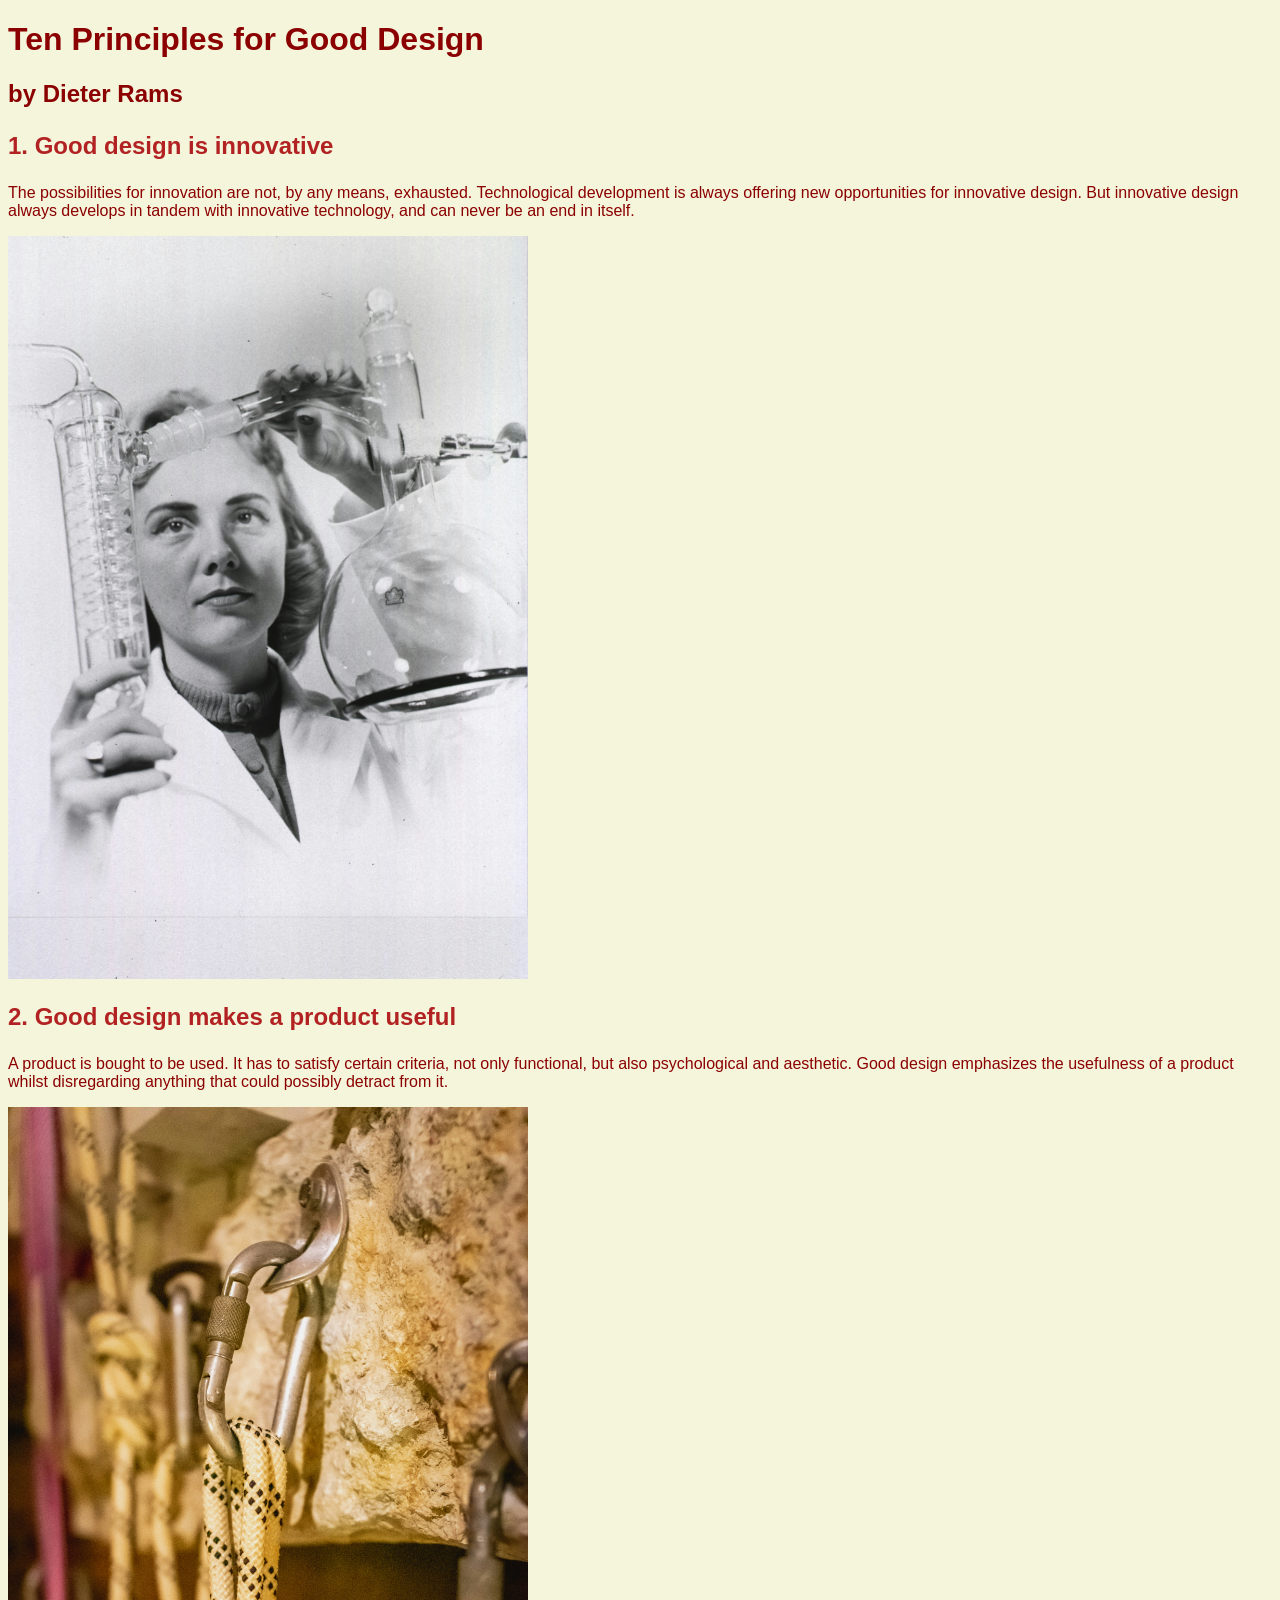
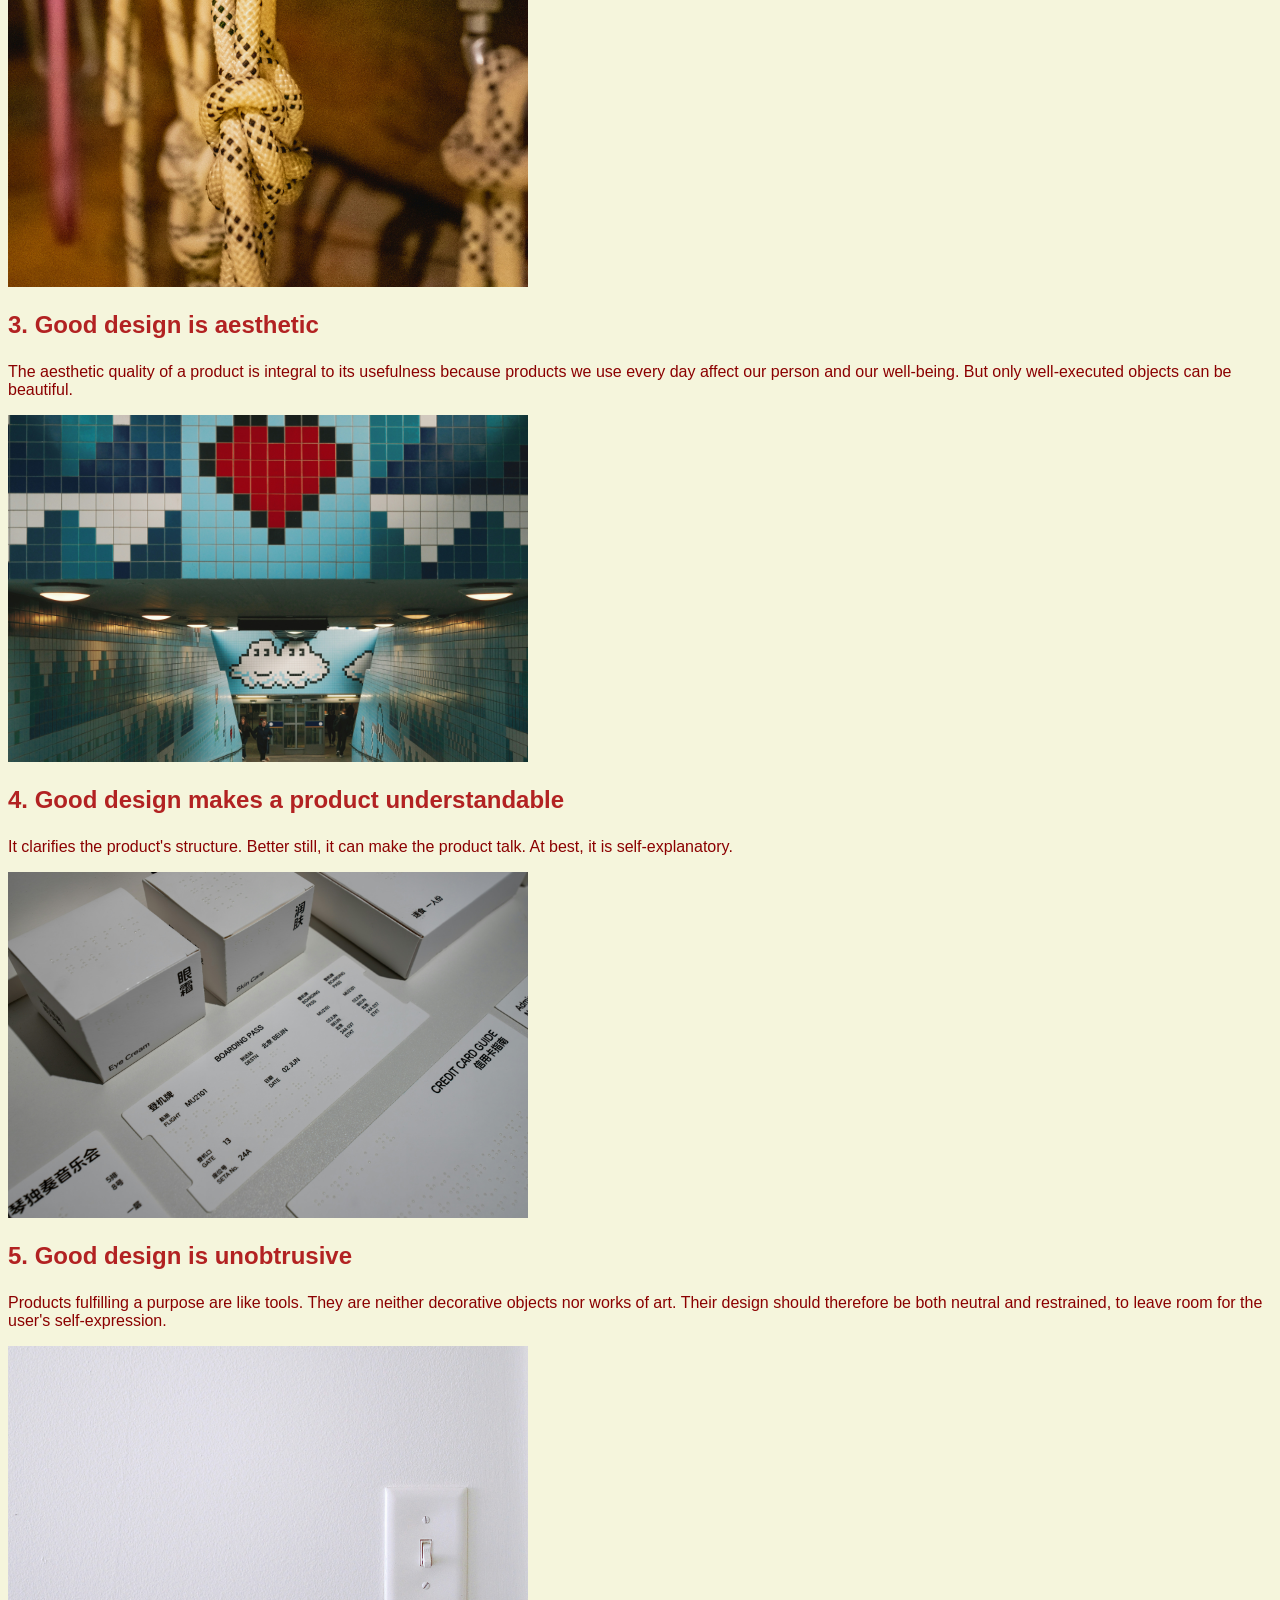
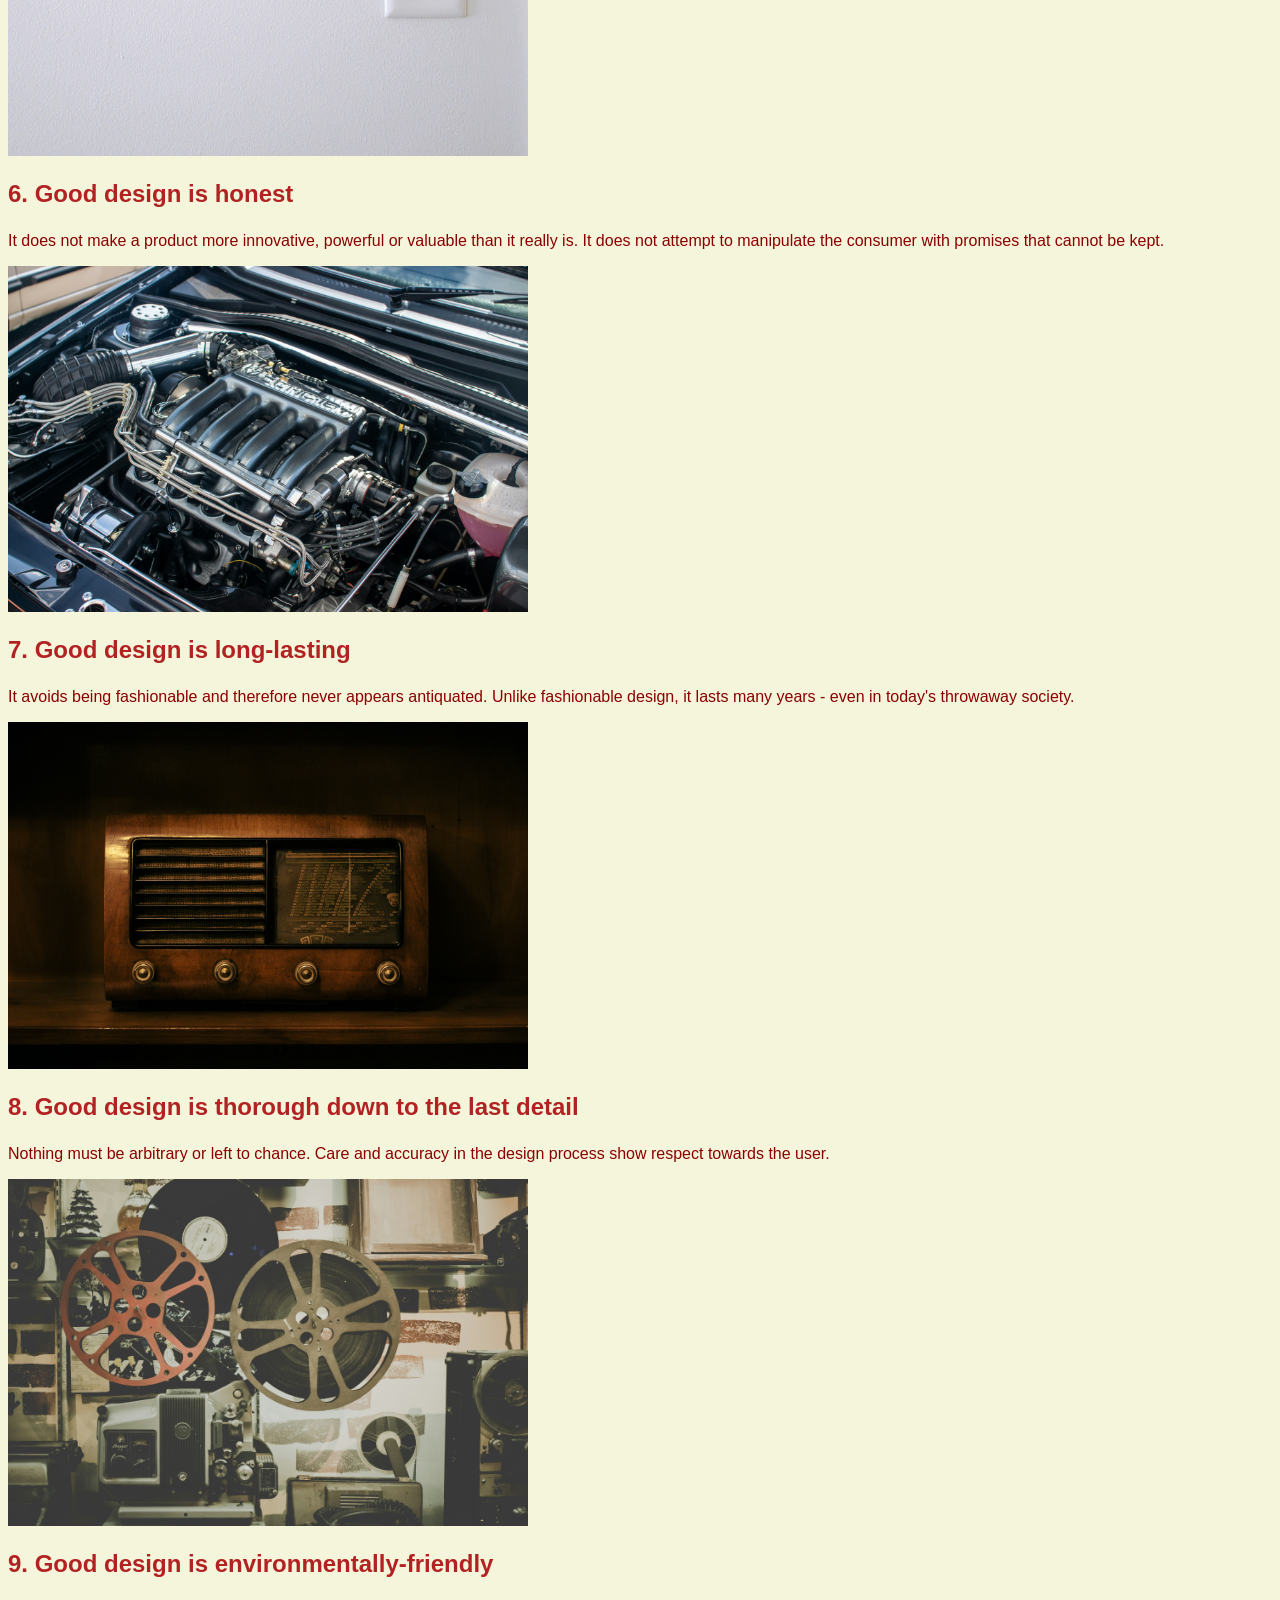
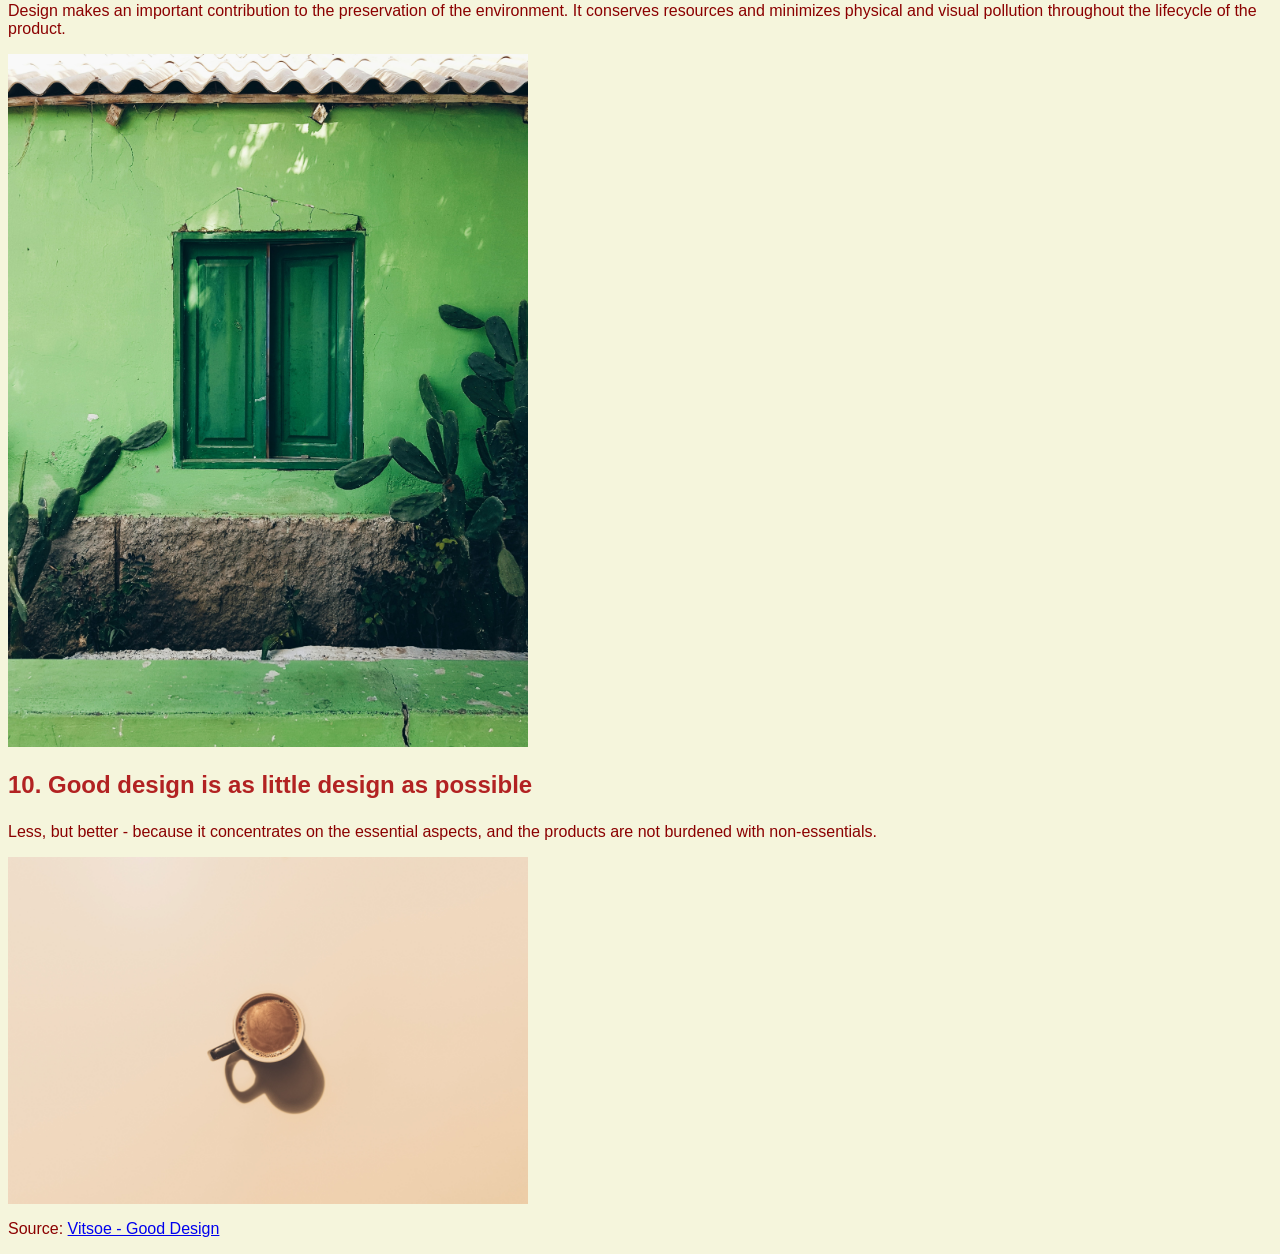
<file: Excercise2/index.html>
<!DOCTYPE html>
<html>
    <head>
        <link rel="stylesheet" href="style.css">
    </head>
<body>
<h1>Ten Principles for Good Design  </h1>
<h2>by Dieter Rams</h2>

<h3> 1. Good design is innovative </h3>
<p>The possibilities for innovation are not, by any means, exhausted. Technological development is always offering new opportunities for innovative design. But innovative design always develops in tandem with innovative technology, and can never be an end in itself.</p>
<img src="images/1.jpg" alt="Example of innovative design">
    
<h3> 2. Good design makes a product useful </h3>
<p>A product is bought to be used. It has to satisfy certain criteria, not only functional, but also psychological and aesthetic. Good design emphasizes the usefulness of a product whilst disregarding anything that could possibly detract from it.</p>
<img src="images/2.jpg" alt="Example of useful product design">

<h3>3. Good design is aesthetic </h3>
<p>
  The aesthetic quality of a product is integral to its usefulness because
  products we use every day affect our person and our well-being. But only
  well-executed objects can be beautiful.
</p>
<img src="images/3.jpg" alt="Example of aesthetic design">

<h3>4. Good design makes a product understandable</h3>
<p>
  It clarifies the product's structure. Better still, it can make the product
  talk. At best, it is self-explanatory.
</p>
<img src="images/4.jpg" alt="Example of understandable design">

<h3>5. Good design is unobtrusive</h3>
<p>
  Products fulfilling a purpose are like tools. They are neither decorative
  objects nor works of art. Their design should therefore be both neutral and
  restrained, to leave room for the user's self-expression.
</p>
<img src="images/5.jpg" alt="Example of unobtrusive design">

<h3>6. Good design is honest</h3>
<p>
  It does not make a product more innovative, powerful or valuable than it
  really is. It does not attempt to manipulate the consumer with promises that
  cannot be kept.
</p>
<img src="images/6.jpg" alt="Example of honest design">

<h3>7. Good design is long-lasting</h3>
<p>
  It avoids being fashionable and therefore never appears antiquated. Unlike
  fashionable design, it lasts many years - even in today's throwaway society.
</p>
<img src="images/7.jpg" alt="Example of long-lasting design">

<h3>8. Good design is thorough down to the last detail</h3>
<p>
  Nothing must be arbitrary or left to chance. Care and accuracy in the design
  process show respect towards the user.
</p>
<img src="images/8.jpg" alt="Example of detailed design">

<h3>9. Good design is environmentally-friendly</h3>
<p>
  Design makes an important contribution to the preservation of the environment.
  It conserves resources and minimizes physical and visual pollution throughout
  the lifecycle of the product.
</p>
<img src="images/9.jpg" alt="Example of environmentally friendly design">

<h3>10. Good design is as little design as possible</h3>
<p>
  Less, but better - because it concentrates on the essential aspects, and the
  products are not burdened with non-essentials.
</p>
<img src="images/10.jpg" alt="Example of minimal design">

<p>
  Source:
  <a href="https://www.vitsoe.com/us/about/good-design">
    Vitsoe - Good Design
  </a>
</p>

</body>

</html>
</file>
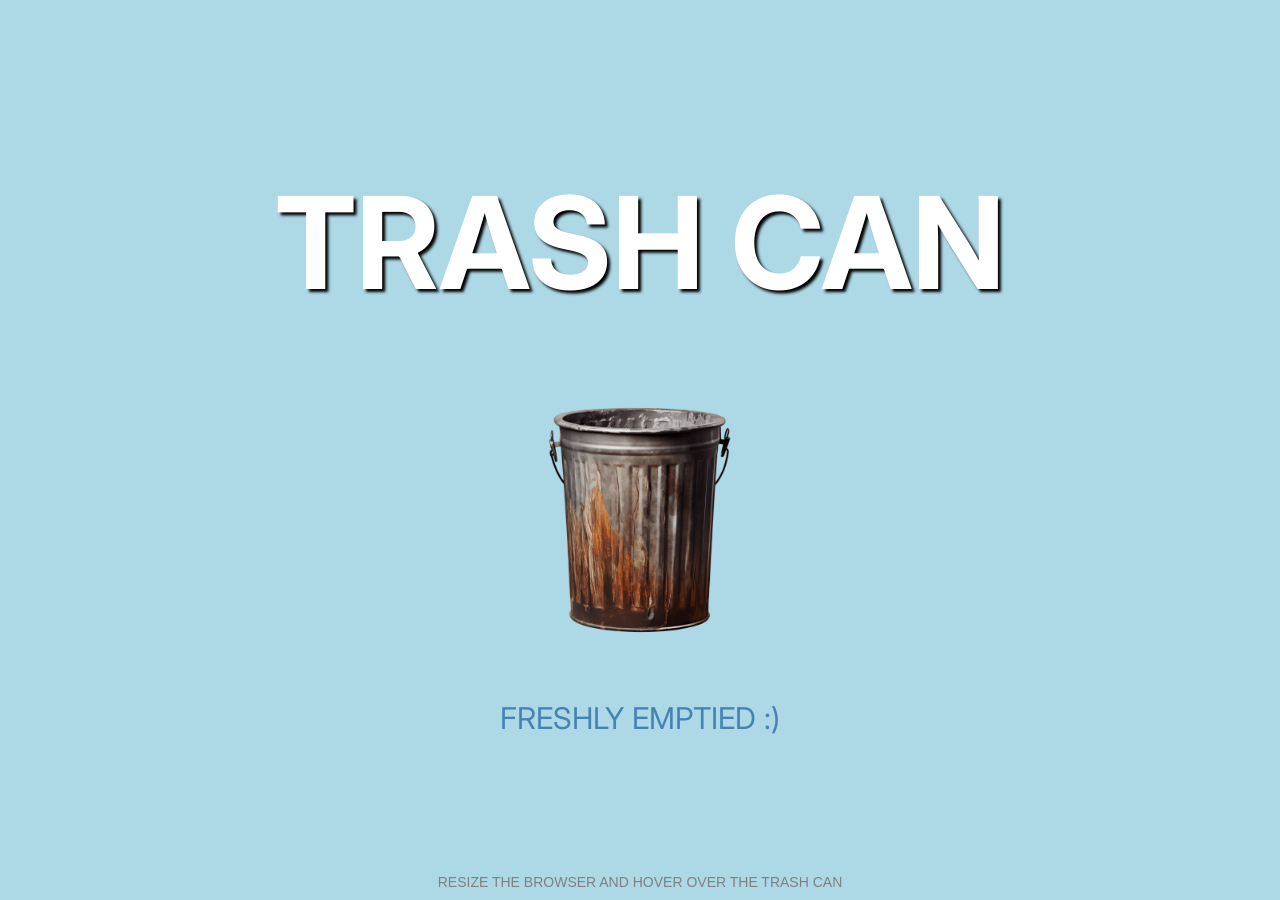
<file: Exercise3/index.html>
<!DOCTYPE html>
<html>
    <head>
        <title>Trash Can</title>
        <link rel="stylesheet" href="styles.css">
        <!-- google fonts -->
        <link rel="preconnect" href="https://fonts.googleapis.com">
        <link rel="preconnect" href="https://fonts.gstatic.com" crossorigin>
        <link href="https://fonts.googleapis.com/css2?family=Inter:wght@400;600;700&display=swap" rel="stylesheet">
        <!-- add this tag to make the website more responsive -->
        <meta name="viewport" content="width=device-width,initial-scale=1.0">
    </head>
    <body>

    <div class="container">

        <h1>Trash Can</h1>

        <div class="trashcan">
            <picture>
                <source media="(max-width: 1000px)" srcset="garbage.png">
                <img class="trashcan-image" src="garbage1.png" alt="Trash can">
            </picture>
            <img class="fly fly1" src="fly.png" alt="">
            <img class="fly fly2" src="fly.png" alt="">
        </div>

        <p class="happy">freshly emptied :)</p>
        <p class="meh">getting kinda full...</p>
        <p class="gross">TAKE ME OUT!!</p>

        <p class="instructions">resize the browser and hover over the trash can</p>

    </div>

    </body>
</html>
</file>
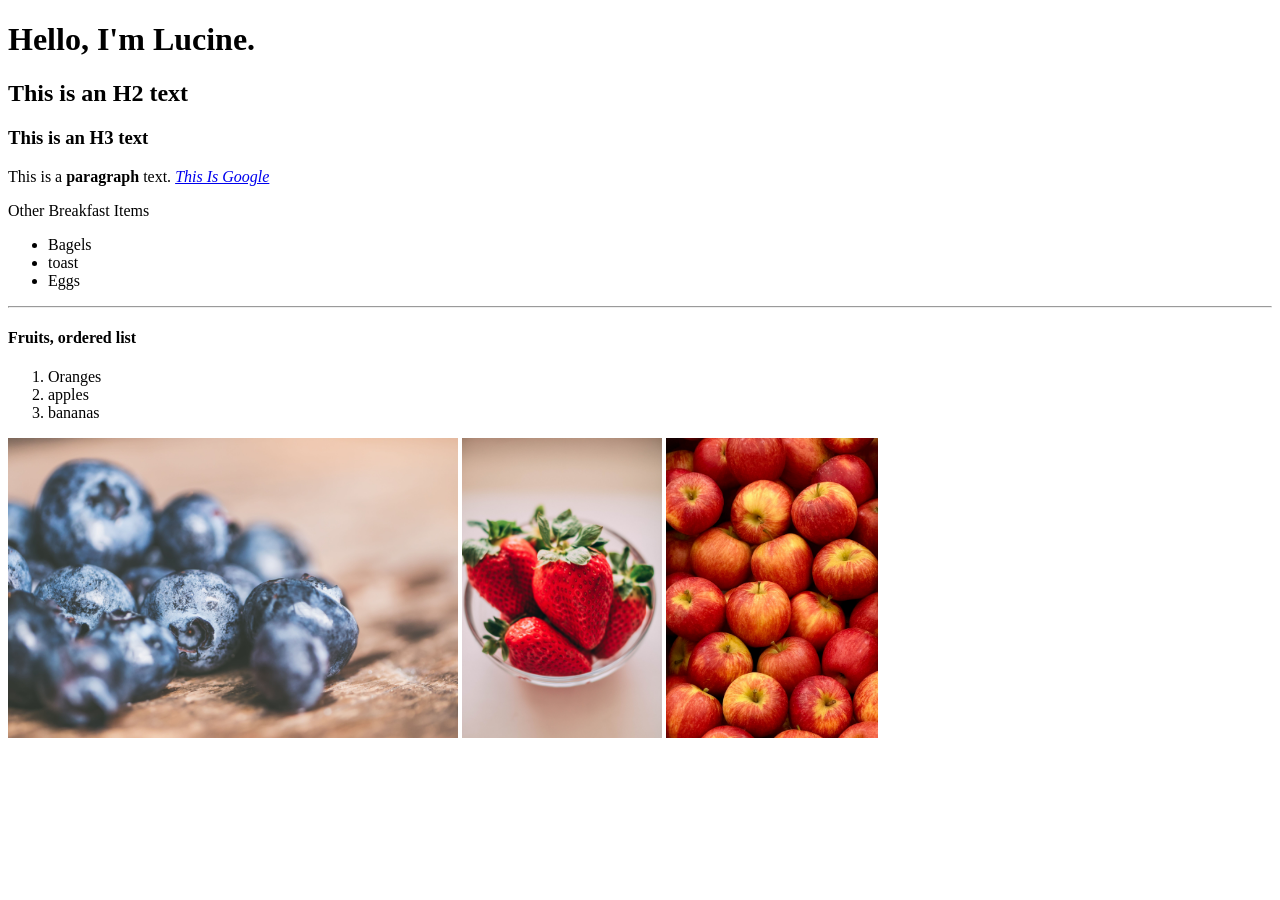
<file: first page/index.html>
<!DOCTYPE html>
<html>
<head>
    <title>My First Page!</title>
</head>
<body>
<h1>Hello, I'm Lucine.</h1>
<h2>This is an H2 text</h2>
<h3>This is an H3 text</h3>
<p>This is a <b>paragraph</b> text. <a href="https://google.com" target="_blank"><em>This Is Google</em></a></p>
<p>Other Breakfast Items</p>
<ul>
    <li>Bagels</li>
    <li>toast</li>
    <li>Eggs</li>
</ul>
<hr>
<h4>Fruits, ordered list</h4>
<ol>
    <li>Oranges</li>
    <li>apples</li>
    <li>bananas</li>
</ol>
<img src="blueberries.jpg" height="300" alt="blueberries">
<img src="strawberry.jpg" height="300" alt="strawberry">
<img src="apple.jpg" height="300" alt="apple">
</body>
</html>
</file>
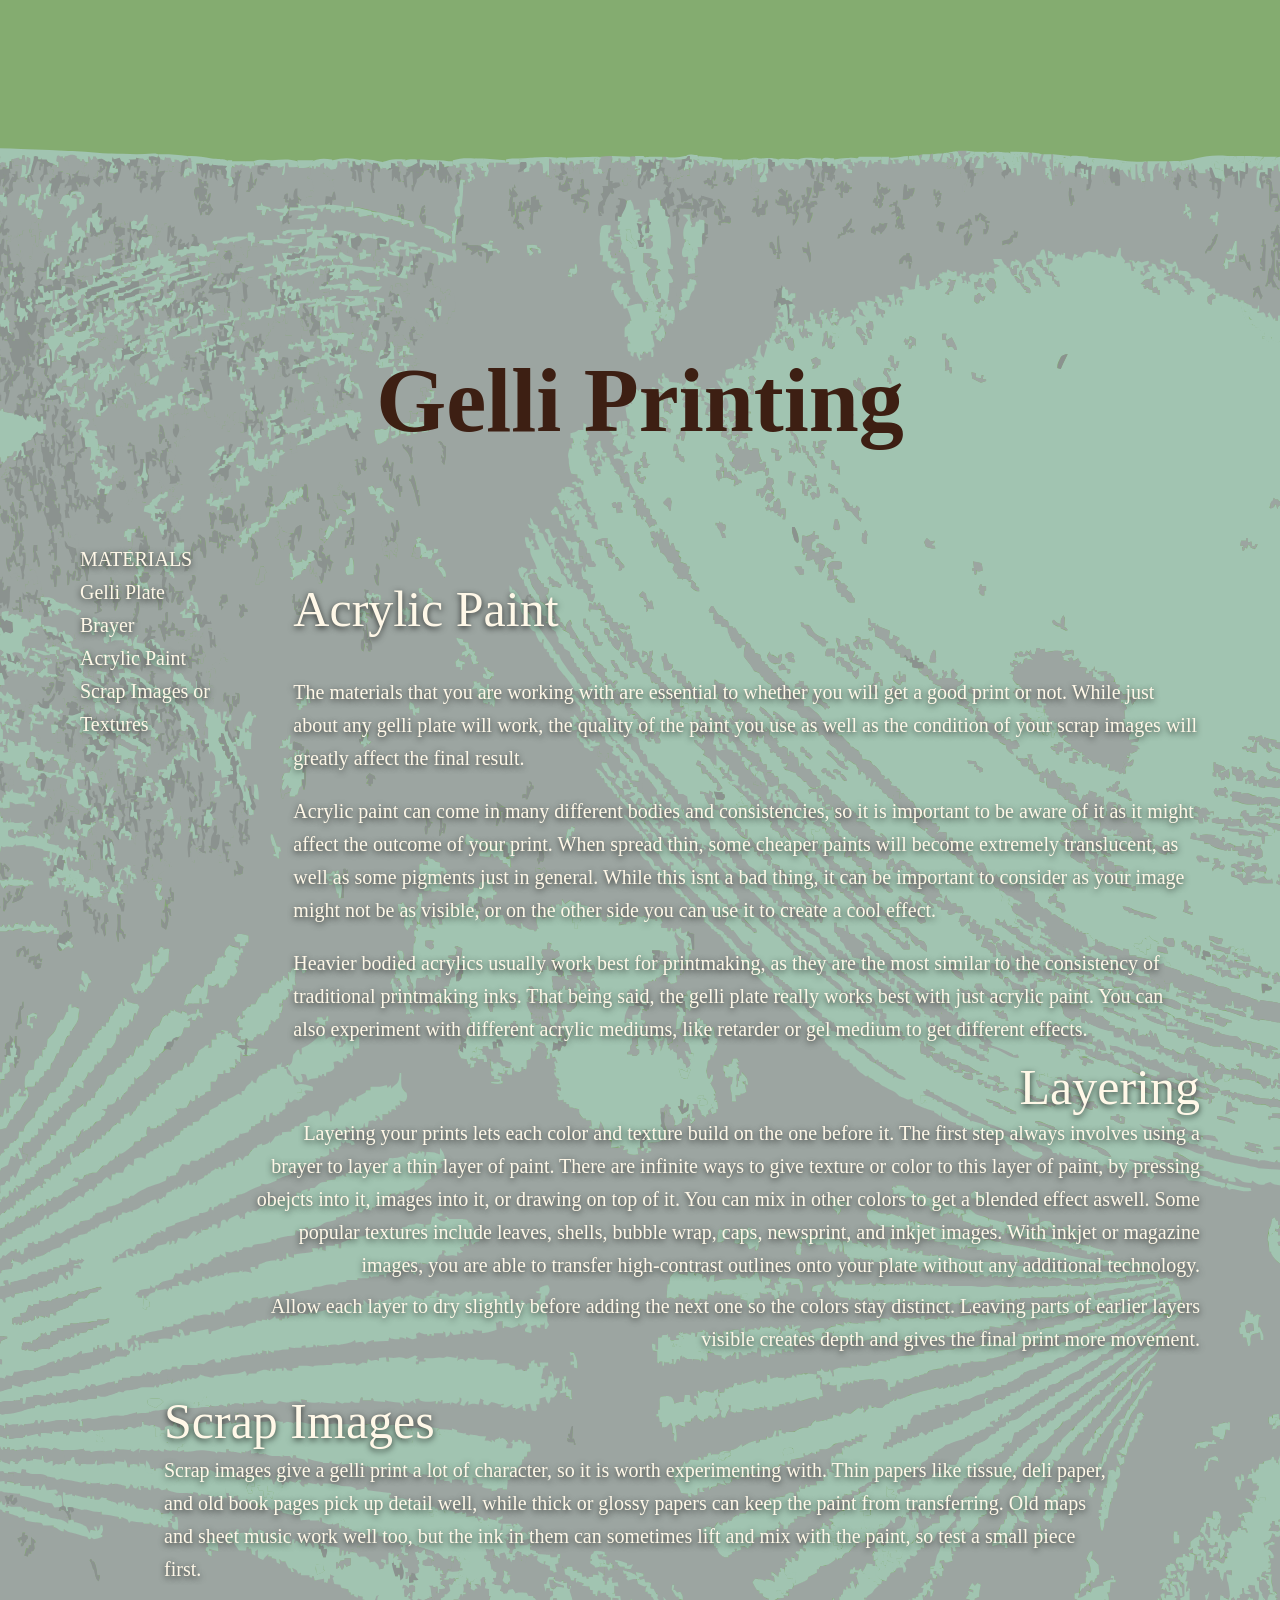
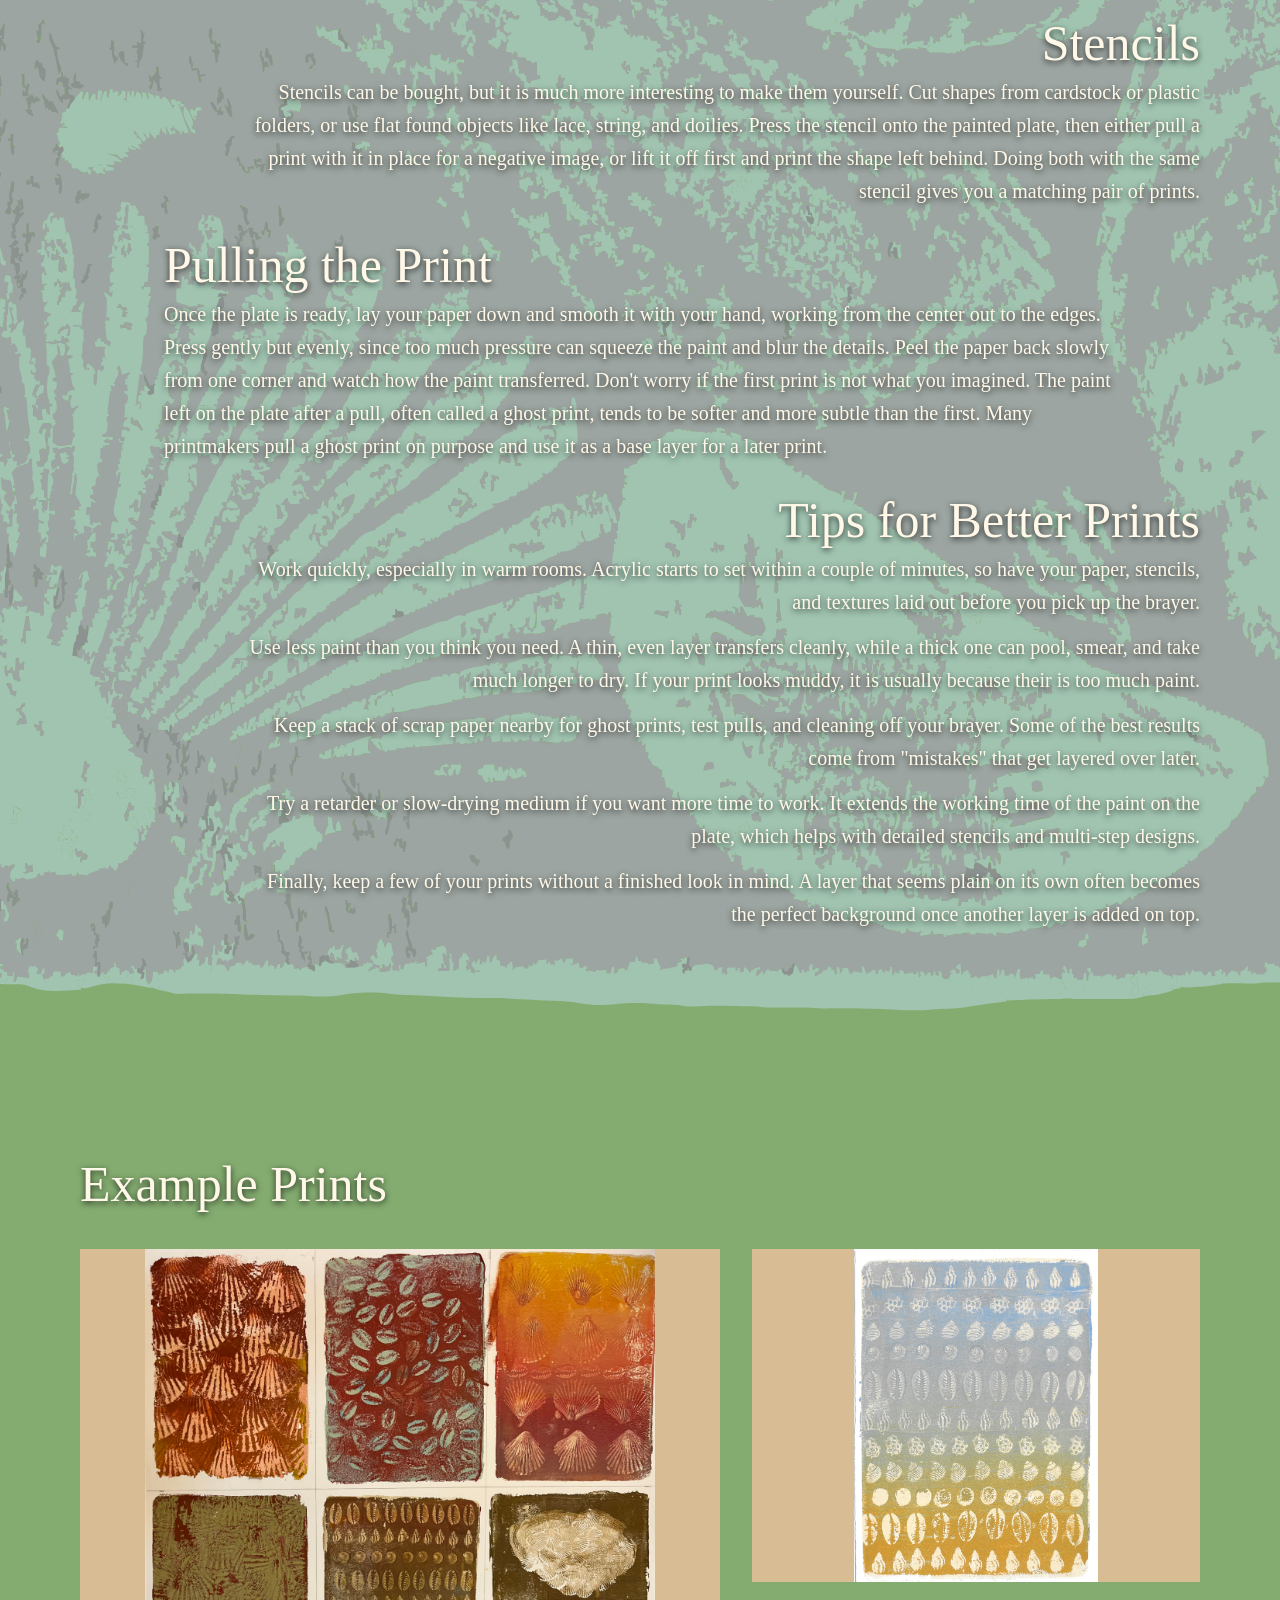
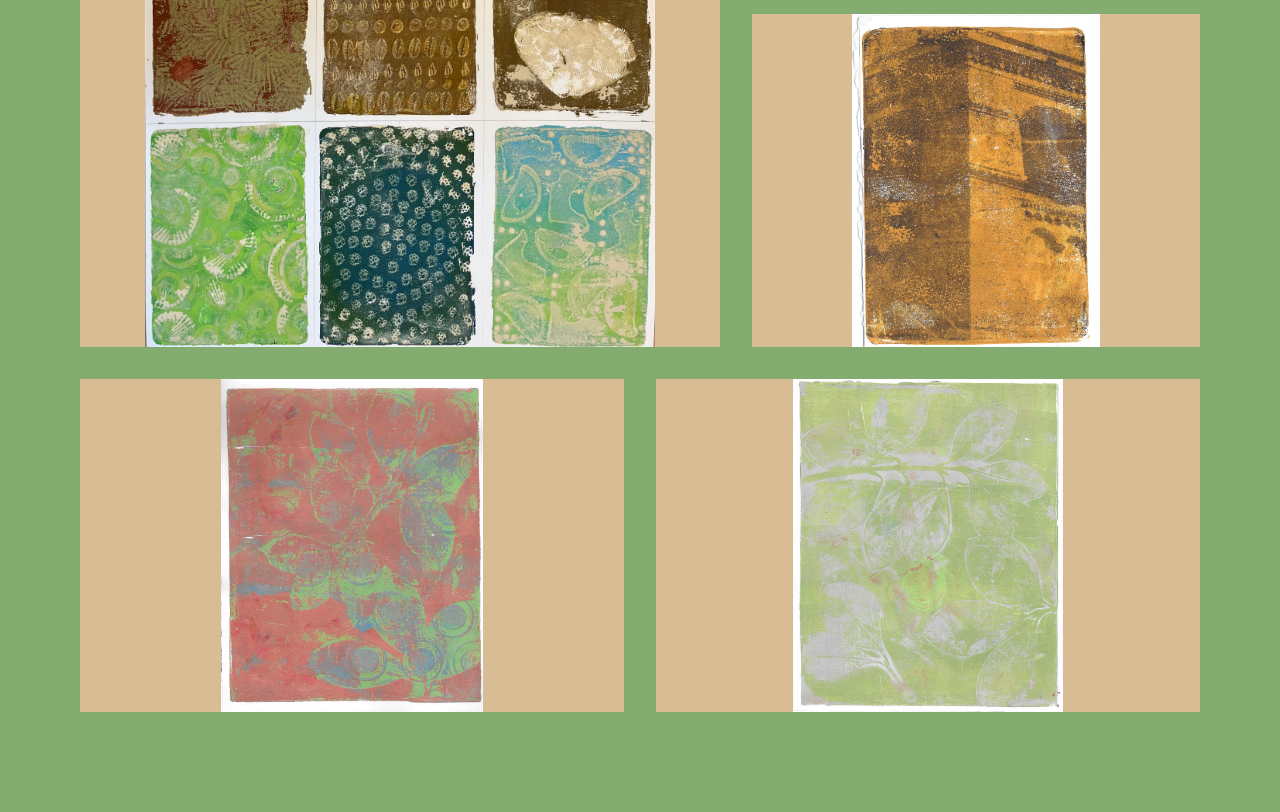
<file: Project1/index.html>
<!doctype html>
<html lang="en">
<head>
	<title>How to Gelli Print</title>
	<link rel="stylesheet" href="style.css">
</head>
<body>
	<main>
		<h1 class="header-title">Gelli Printing</h1>
		<section class="header">
			<div class="header-image"></div>

			<div class="essay">
				<p class="essay-label">MATERIALS<br>Gelli Plate<br>Brayer<br>Acrylic Paint<br>Scrap Images or Textures</p>
				<div class="essay-copy">
					<h2>Acrylic Paint</h2>
					<p>The materials that you are working with are essential to whether you will get a good print or not. While just about any gelli plate will work, the quality of the paint you use as well as the condition of your scrap images will greatly affect the final result. </p>
					<p>Acrylic paint can come in many different bodies and consistencies, so it is important to be aware of it as it might affect the outcome of your print. When spread thin, some cheaper paints will become extremely translucent, as well as some pigments just in general. While this isnt a bad thing, it can be important to consider as your image might not be as visible, or on the other side you can use it to create a cool effect. </p>
                    <p>Heavier bodied acrylics usually work best for printmaking, as they are the most similar to the consistency of traditional printmaking inks. That being said, the gelli plate really works best with just acrylic paint. You can also experiment with different acrylic mediums, like retarder or gel medium to get different effects.</p>
				</div>
			</div>

			<div class="essay layering-essay">
				<div class="essay-copy">
					<h2>Layering </h2>
					<p>Layering your prints lets each color and texture build on the one before it. The first step always involves using a brayer to layer a thin layer of paint. There are infinite ways to give texture or color to this layer of paint, by pressing obejcts into it, images into it, or drawing on top of it. You can mix in other colors to get a blended effect aswell. Some popular textures include leaves, shells, bubble wrap, caps, newsprint, and inkjet images. With inkjet or magazine images, you are able to transfer high-contrast outlines onto your plate without any additional technology.</p>
					<p>Allow each layer to dry slightly before adding the next one so the colors stay distinct. Leaving parts of earlier layers visible creates depth and gives the final print more movement.</p>
				</div>
			</div>

			<div class="essay content-essay">
				<div class="essay-copy">
					<h2>Scrap Images</h2>
					<p>Scrap images give a gelli print a lot of character, so it is worth experimenting with. Thin papers like tissue, deli paper, and old book pages pick up detail well, while thick or glossy papers can keep the paint from transferring. Old maps and sheet music work well too, but the ink in them can sometimes lift and mix with the paint, so test a small piece first.</p>
				</div>
			</div>

			<div class="essay content-essay stencils-essay">
				<div class="essay-copy">
					<h2>Stencils</h2>
					<p>Stencils can be bought, but it is much more interesting to make them yourself. Cut shapes from cardstock or plastic folders, or use flat found objects like lace, string, and doilies. Press the stencil onto the painted plate, then either pull a print with it in place for a negative image, or lift it off first and print the shape left behind. Doing both with the same stencil gives you a matching pair of prints.</p>
				</div>
			</div>

			<div class="essay content-essay">
				<div class="essay-copy">
					<h2>Pulling the Print</h2>
					<p>Once the plate is ready, lay your paper down and smooth it with your hand, working from the center out to the edges. Press gently but evenly, since too much pressure can squeeze the paint and blur the details. Peel the paper back slowly from one corner and watch how the paint transferred. Don't worry if the first print is not what you imagined. The paint left on the plate after a pull, often called a ghost print, tends to be softer and more subtle than the first. Many printmakers pull a ghost print on purpose and use it as a base layer for a later print.</p>
				</div>
			</div>

			<div class="essay content-essay tips-essay">
				<div class="essay-copy">
					<h2>Tips for Better Prints</h2>
					<p>Work quickly, especially in warm rooms. Acrylic starts to set within a couple of minutes, so have your paper, stencils, and textures laid out before you pick up the brayer.</p>
					<p>Use less paint than you think you need. A thin, even layer transfers cleanly, while a thick one can pool, smear, and take much longer to dry. If your print looks muddy, it is usually because their is too much paint.</p>
					<p>Keep a stack of scrap paper nearby for ghost prints, test pulls, and cleaning off your brayer. Some of the best results come from "mistakes" that get layered over later.</p>
					<p>Try a retarder or slow-drying medium if you want more time to work. It extends the working time of the paint on the plate, which helps with detailed stencils and multi-step designs.</p>
					<p>Finally, keep a few of your prints without a finished look in mind. A layer that seems plain on its own often becomes the perfect background once another layer is added on top.</p>
				</div>
			</div>
		</section>

		<section class="gallery-section">
			<h2>Example Prints</h2>
			<div class="image-gallery">
				<figure class="gallery-item gallery-feature">
					<img src="IMG_7441.jpg" alt="Contact sheet of layered gelli prints">
				</figure>
				<figure class="gallery-item">
					<img src="IMG_7189.jpg" alt="Blue and white patterned gelli print">
				</figure>
				<figure class="gallery-item">
					<img src="IMG_7190.jpg" alt="Ochre and brown textured gelli print">
				</figure>
				<figure class="gallery-item">
					<img src="Handwritten_2025-11-22_021331.JPG" alt="Pink and green layered gelli print">
				</figure>
				<figure class="gallery-item">
					<img src="Photo_2025-11-22_020354.JPG" alt="Pale green leaf impression gelli print">
				</figure>
			</div>
		</section>
	</main>
</body>
</html>
</file>
<file: Excercise2/style.css>
body {
  font-family: Verdana, sans-serif;
  background-color: #f5f5dc; 
  color: #8b0000;
}

img {
  display: block;
  width: min(100%, 520px);
  height: auto;
}

h3 {
  font-size: 1.5rem;
  color: #b22222;
}
</file>
<file: Exercise3/styles.css>
* {
    margin: 0;
    padding: 0;
    box-sizing: border-box;
}
body {
    font-family: "Inter", Arial, Helvetica, sans-serif;
    background-color: lightblue;
}


.container {
    width: 100%;
    height: 100vh;
    display: flex;
    flex-direction: column;
    align-items: center;
    justify-content: center;
}

h1 {
    font-size: 10vw;
    text-transform: uppercase;
    color: white;
    text-shadow: 3px 3px 3px black;
    margin-bottom: 60px;
}

.trashcan {
    width: 280px;
    height: 280px;
    position: relative;
}
picture {
    display: block;
}
.trashcan-image {
    display: block;
    width: 280px;
    height: 280px;
    object-fit: contain;
}

.fly {
    display: none;
    width: 30px;
    height: auto;
    position: absolute;
    animation: shake 0.2s 0s infinite alternate;
}
.fly1 {
    top: -40px;
    left: 20px;
}
.fly2 {
    top: 60px;
    right: -40px;
}
.trashcan:hover .fly {
    display: block;
}

p {
    font-size: 30px;
    text-transform: uppercase;
    margin-top: 40px;
}
.happy {
    color: steelblue;
}
.meh {
    display: none;
    color: olive;
}
.gross {
    display: none;
    color: yellowgreen;
}
.instructions {
    position: fixed;
    bottom: 10px;
    font-family: Arial, Helvetica, sans-serif;
    font-size: 14px;
    color: gray;
}

@keyframes shake {
    0% {rotate: -5deg;}
    100% {rotate: 5deg;}
}

@media screen and (max-width: 1000px) {
    body {
        background-color: khaki;
    }
    h1 {
        margin-bottom: 80px;
    }
    .happy {
        display: none;
    }
    .meh {
        display: block;
    }
}

@media screen and (max-width: 700px) {
    body {
        background-color: darkolivegreen;
    }
    h1 {
        margin-bottom: 100px;
    }
    .trashcan {
        animation: shake 0.3s 0s infinite alternate;
    }
    .meh {
        display: none;
    }
    .gross {
        display: block;
    }
}
</file>
<file: Project1/style.css>
* { box-sizing: border-box; }
body {
	margin: 0;
	overflow-x: hidden;
	background: #84AC70;
	color: #342a21;
	font-family: Arial, sans-serif;
}

main {
	padding-top: 40vh;
}

.header, .second-image {
	position: relative;
	overflow: clip;
	background: #84AC70;
}
.header {
	min-height: 120vh;
	margin-top: -40vh;
	padding-top: 40vh;
	padding-bottom: 8rem;
}

.header-image {
	position: absolute;
	inset: 0;
	z-index: 1;
	background: center top / cover no-repeat;
	background-image: url('vectorised-bc04b5aa.svg');
}

.header-title {
	position: sticky;
	z-index: 100;
	top: 20px;
	left: 0;
	width: 100%;
	margin: 0 0 -83px;
	color: #3d1f13;
	font: bold 90px/.92 Georgia, serif;
	text-align: center;
	animation: title-bob 5s ease-in-out infinite;
}
.essay {
	position:relative;
	z-index: 4;
	display: flex;
	flex-direction: row;
	align-items: flex-start;
    justify-content: flex-start;
	gap: 2rem;
	padding: 100px 80px;
	color: #fff8e8;
	text-shadow: 0 2px 6px rgba(0, 0, 0, .75);
}
.essay-label {
	margin: 0;
	font-size: 11px;
	line-height: 1.6;
    width: 100%
}
.essay-copy {
	width:500%;
}
.essay h2 {
	
	color: #fff8e8;
	font: normal 50px/1 Georgia, serif;
	text-align: left;
}
.essay p {
	width: 100%;
	font: 20px/1.65 Georgia, serif;
	text-align: left;
}

@supports (animation-timeline: view()) {
	.essay {
		animation: essay-reveal linear both;
		animation-timeline: view();
		animation-range: entry 0% cover 24%;
	}
}

.layering-essay {
	justify-content: flex-end;
	padding-top: 0;
	padding-bottom: 0;
	margin-top: 1rem;
}
.essay:not(.layering-essay) {
	padding-bottom: 0;
}
.essay:not(.layering-essay) .essay-copy p:last-child {
	margin-bottom: 0;
}
.layering-essay .essay-copy {
	width: 85%;
	margin-left: auto;
}
.layering-essay h2 {
	margin-top: 0;
	margin-bottom: 0.35rem;
}
.layering-essay h2,
.layering-essay p {
	text-align: right;
}
.layering-essay p {
	margin: 0 0 0.5rem;
}

.content-essay {
	padding-top: 2rem;
	padding-bottom: 0;
}
.content-essay .essay-copy {
	width: 85%;
	margin: 0 auto;
}
.content-essay h2,
.content-essay p {
	text-align: left;
}
.content-essay h2 {
	margin-top: 0;
	margin-bottom: 0.5rem;
}
.content-essay p {
	margin: 0 0 0.75rem;
}
.content-essay p:last-child {
	margin-bottom: 0;
}
.stencils-essay .essay-copy {
	margin-left: auto;
	margin-right: 0;
}
.stencils-essay h2,
.stencils-essay p {
	text-align: right;
}
.tips-essay .essay-copy {
	margin-left: auto;
	margin-right: 0;
}
.tips-essay h2,
.tips-essay p {
	text-align: right;
}
.tips-essay {
	padding-bottom: 2rem;
}

.gallery-section {
	position: relative;
	z-index: 2;
	padding: 100px 80px;
	background: #84AC70;
}
.gallery-section h2 {
	max-width: 1400px;
	margin: 0 auto 2.5rem;
	color: #fff8e8;
	font: normal 50px/1 Georgia, serif;
	letter-spacing: 0;
	text-align: left;
	text-shadow: 0 2px 6px rgba(0, 0, 0, .75);
}
.image-gallery {
	display: grid;
	grid-template-columns: repeat(12, minmax(0, 1fr));
	grid-auto-rows: minmax(180px, 26vw);
	gap: 2rem;
	max-width: 1200px;
	margin: 0 auto;
}

.gallery-item {
	grid-column: span 5;
	margin: 0;
	padding: 0;
	border: 0;
	border-radius: 0;
	background: transparent;
	overflow: hidden;
}
.gallery-item img {
	display: block;
	width: 100%;
	height: 100%;
	object-fit: contain;
	background: #d8bd94;
	transition: transform 350ms cubic-bezier(.2, .8, .2, 1);
}
.gallery-item:hover img,
.gallery-item:focus-within img {
	transform: scale(1.035) rotate(1deg);
}
.gallery-feature {
	grid-column: span 7 !important;
	grid-row: span 2;
}
@keyframes gallery-pop {
	from {
		opacity: 0;
		transform: translateY(24px) rotate(1deg);
	}
	to {
		opacity: 1;
		transform: translateY(0) rotate(0);
	}
}

@supports (animation-timeline: view()) {
	.gallery-item {
		animation: gallery-pop linear both;
		animation-timeline: view();
		animation-range: entry 10% cover 35%;
	}
}
.image-gallery .gallery-item:nth-child(4),
.image-gallery .gallery-item:nth-child(5) {
	grid-column: span 6;
}
@media (max-width: 700px) {
	.gallery-section {
		padding: 5rem 24px 7rem;
	}
	.image-gallery {
		grid-template-columns: 1fr;
		grid-auto-rows: auto;
	}
	.image-gallery .gallery-item,
	.gallery-feature {
		grid-column: auto !important;
		grid-row: auto;
	}
	.gallery-item img {
		height: auto;
		aspect-ratio: 4 / 3;
	}
}

@media (prefers-reduced-motion: reduce) {
	.header-title,
	.essay,
	.gallery-item,
	.gallery-item img {
		animation: none;
		transition: none;
	}
}

@keyframes title-bob {
	0%, 100% { transform: translateY(0) rotate(0) scale(1); }
	50% { transform: translateY(-8px) rotate(-1.5deg) scale(1.01); }
}

@keyframes essay-reveal {
	from {
		opacity: 0;
		transform: translateY(28px) rotate(1deg);
	}
	to {
		opacity: 1;
		transform: translateY(0) rotate(0);
	}
}
</file>
